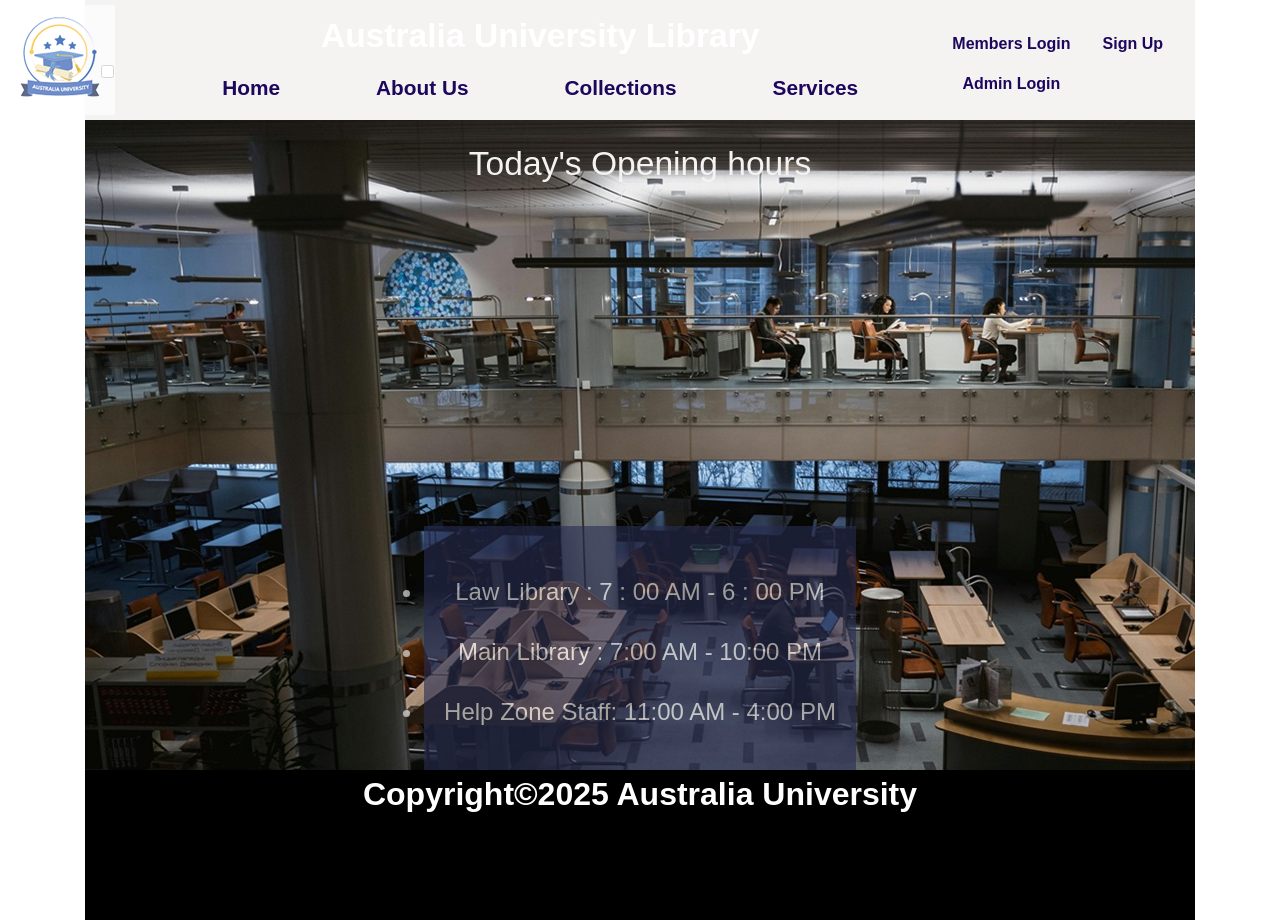
<file: Client-side/index.html>
<!doctype html>
<html lang="en">
  <head>
    <!-- Required meta tags -->
    <meta charset="utf-8">
    <meta name="viewport" content="width=device-width, initial-scale=1, shrink-to-fit=no">

    <!-- Bootstrap CSS  -->
    <link rel="stylesheet" href="https://cdn.jsdelivr.net/npm/bootstrap@4.0.0/dist/css/bootstrap.min.css"
     integrity="sha384-Gn5384xqQ1aoWXA+058RXPxPg6fy4IWvTNh0E263XmFcJlSAwiGgFAW/dAiS6JXm" crossorigin="anonymous">

     <link rel="stylesheet" href="css/style.css">
      <style> 
         section{
            background-image: url('img/library-hero3.jpg');
         }
       </style>
   
    <title>AU Library Management System</title>
  </head>
  <body>
    <div class="container">
    
         <header id="home">
           <nav class="nav">
               <div class="index-container">
                    <a href="index.html" class="nav-logo">
                    <img src="img/university-logo.png" id="au-logo" alt="AU logo">
                    </a>
                   
                    <input type="checkbox" id="menu-toggle">        
                      <label for="menu-toggle" class="hamburger">
                            <span class="bar"></span>            
                            <span class="bar"></span>            
                            <span class="bar"></span>                      
                      </label>
                    <div class="uni-name-nav"> 
                      <h1>Australia University Library </h1>
                      <ul class="nav-menu">
                          <li class="nav-item"><a href="index.html" class="nav-link">Home</a></li>
                          <li class="nav-item"><a href="about.html" class="nav-link">About Us</a></li>
                          <li class="nav-item"><a href="collections.html" class="nav-link">Collections</a></li>
                          <li class="nav-item"><a href="services.html" class="nav-link">Services</a></li>
                      </ul>
                     </div>
                    <div> 
                        <ul class="sign-item">
                          <li class="sign"><a href="member-login.html" class="nav-link">Members Login</a><a href="admin-login.html" class="nav-link">Admin Login</a></li>
                          <li class="sign"><a href="signup.html" class="nav-link">Sign Up</a></li>
                        </ul>
                    </div>                    
            </div>     
          </nav>
       </header>
       <section>
          
            <div class="container mx-auto">
              <br>
            <h2 style="text-align: center; font-size: 2.1rem;">Today's Opening hours</h2><br>
            </div>
             <div class="box">
              <br><br>
                <ul>
                    <li style="text-align: center; font-size: 1.5rem;">Law Library  :   7 : 00 AM  -   6 : 00 PM</li><br>
                    <li style="text-align: center; font-size: 1.5rem;">Main Library :   7:00 AM  -  10:00 PM </li><br>
                    <li style="text-align: center; font-size: 1.5rem;">Help Zone Staff: 11:00 AM - 4:00 PM</li><br>
                </ul>
            </div>
        
        </section>

        <footer>
            
            <p class="footer" style="font-size:2rem; font-weight:900; color:white;">Copyright&copy;2025 Australia University </p>
            
        </footer>
    </div>
  </body>
</html>
</file>
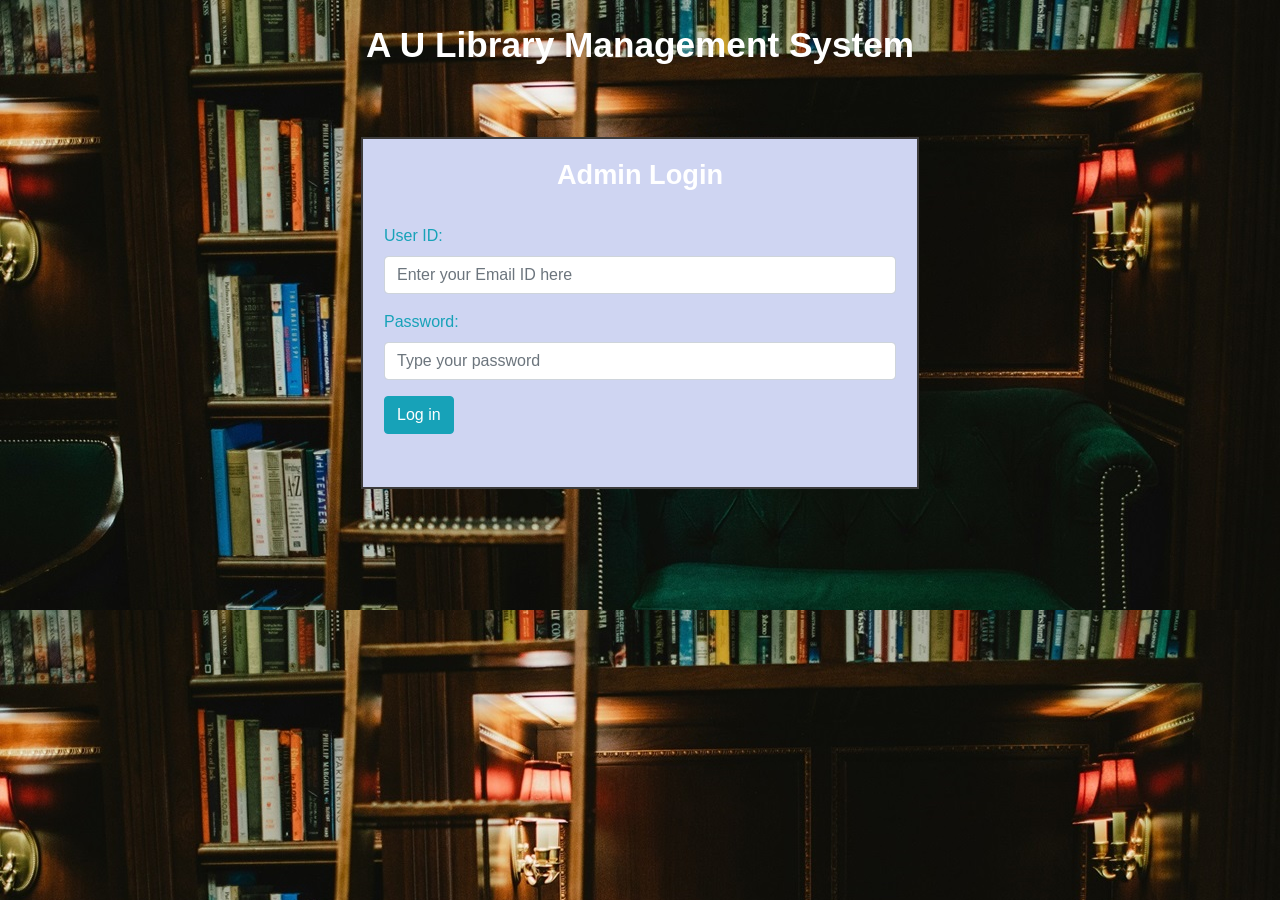
<file: Client-side/admin-login.html>
<!DOCTYPE html>
<html lang="en">

<head>
    <meta charset="UTF-8">
    <meta name="viewport" content="width=device-width, initial-scale=1.0">
    <link rel="stylesheet" href="https://cdn.jsdelivr.net/npm/bootstrap@4.0.0/dist/css/bootstrap.min.css"
     integrity="sha384-Gn5384xqQ1aoWXA+058RXPxPg6fy4IWvTNh0E263XmFcJlSAwiGgFAW/dAiS6JXm" crossorigin="anonymous">
     <link rel="stylesheet" href="css/style.css">
    <title>Login Form</title>

    <style>
        body {
           background-image: url('img/hero-image2.jpg');
        }
    </style>
    
</head>

<body class="login-container"> 
    <br>
    <h1 style="text-align:center; font-size:2.2rem; color:white">A U Library Management System</h1><br> 
           
<div id="login">

<div class="container">
<div id="login-row" class="row justify-content-center align-items-left">
<div id="login-column" class="col-md-18">
    
<div id="login-box" class="col-md-30">
    
          <div id="decor-admin">  
                <form  action="edit-return.html" id="admin-login" class="form" method="post" onsubmit="return validateForm();">
                    <h1 style="text-align:center; font-size:1.7rem;">Admin Login</h1><br> 
                
                        <div class="form-group">
                            <label for="email"  class="text-info">User ID: </label> 
                            <input type="email" name="email" id="email"  class="form-control" placeholder="Enter your Email ID here"required> 
                            <div class="invalid-feedback">
                                A valid Email address is required!
                            </div>
                        </div>
                        <div class="form-group">
                            <label for="password" class="text-info">Password:</label><br>
                            <input type="password" name="password" id="password" class="form-control" placeholder="Type your password" required>
                            <div class="invalid-feedback">
                                A valid password is required!
                            </div>
                        </div>
                        <div class="form-group">
                            <input type="submit" name="submit" class="btn btn-info btn-md" value="Log in">
                        </div>
                </form> 
        

         <!---   Javascript for custom form validation  ---->
         <script>
            
         function validateForm() {
   
				var e = "";
				var validity = true;
					
				var emailregex = /^\w+([\.-]?\w+)*@\w+([\.-]?\w+)*(\.\w{2,3})+$/;
				var passwordregex = /^(?=.*\d)(?=.*[a-z])(?=.*[A-Z])(?=.*[^a-zA-Z0-9])(?!.*\s).{8,15}$/;
					
				e = document.getElementById("email");
                p= document.getElementById("password");
                
				e.classList.remove("is-invalid");
                p.classList.remove("is-invalid");	

				if ( (e.value == "") || !emailregex.test(e.value) ) {
					e.classList.add("is-invalid");
					validity = false;
				}else
				
                if ( (p.value == "") || !passwordregex.test(p.value) ) {
					p.classList.add("is-invalid");
					validity = false;
				}
				return validity;
			}	

         </script>
    </div>
        


</div>
</div>
</div>
</div>


</body>
</html>
</file>
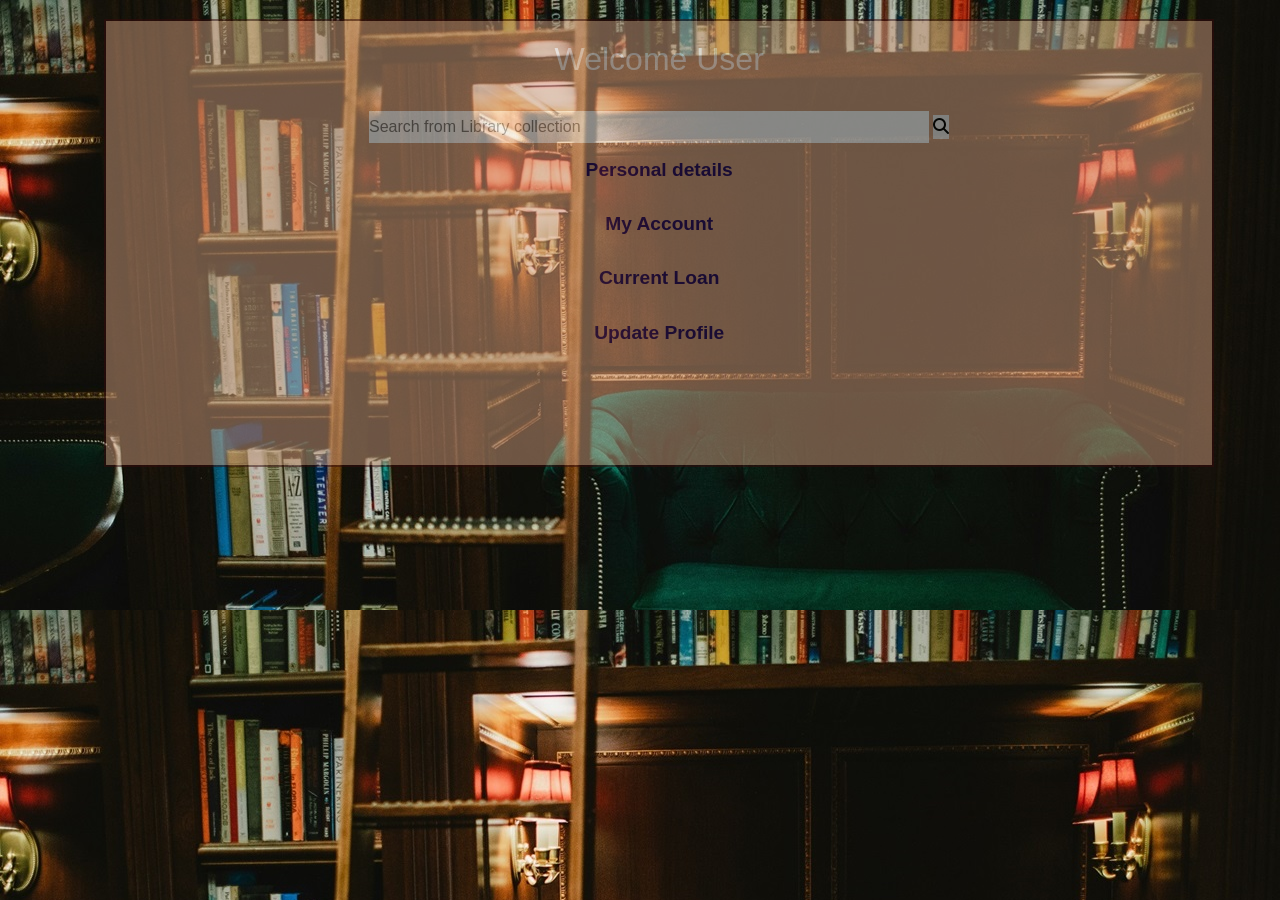
<file: Client-side/browse-borrow.html>
<!DOCTYPE html>
    <html lang="en">
    <head>
        <meta charset="UTF-8">
        <meta name="viewport" content="width=device-width, initial-scale=1.0">
        <title>User dashboard</title>
        <link rel="stylesheet" href="https://cdnjs.cloudflare.com/ajax/libs/font-awesome/6.4.0/css/all.min.css">
    

    <link rel="stylesheet" href="https://cdn.jsdelivr.net/npm/bootstrap@4.0.0/dist/css/bootstrap.min.css"
     integrity="sha384-Gn5384xqQ1aoWXA+058RXPxPg6fy4IWvTNh0E263XmFcJlSAwiGgFAW/dAiS6JXm" crossorigin="anonymous">
     <link rel="stylesheet" href="css/style.css">
    <title>User dashboard Form</title>

    <style>
        body {
           background-image: url('img/hero-image2.jpg');
        }
    </style>
    
</head>
    
    
    </head>
    <body>

   <form>
    <body class="login-container"> 
    
<div class="container">
     <div id="user-dashboard">
         <form  action="book.php" id="browse" class="form" method="post" >
                    <h2>Welcome User</h2><br>        
    
                <div  id="search-box"> <input type="text"  placeholder="Search from Library collection" style="width:35rem; height: 2rem;">
            
                    <button type="submit" ><i class ="fa fa-search" aria-hidden="true"></i></button>
                    </div>
                <ul> 
                    <li><a href="profile.php">Personal details</a></li>
                    <li><a href="myaccount.php">My Account</a></li>
                    <li><a href="books-borrowed.php">Current Loan</a></li>
                    <li><a href="update-profile">Update Profile</a></li>
                 </ul>

           </form>
        </div>
    </div>
    </body>
    </html>
</file>
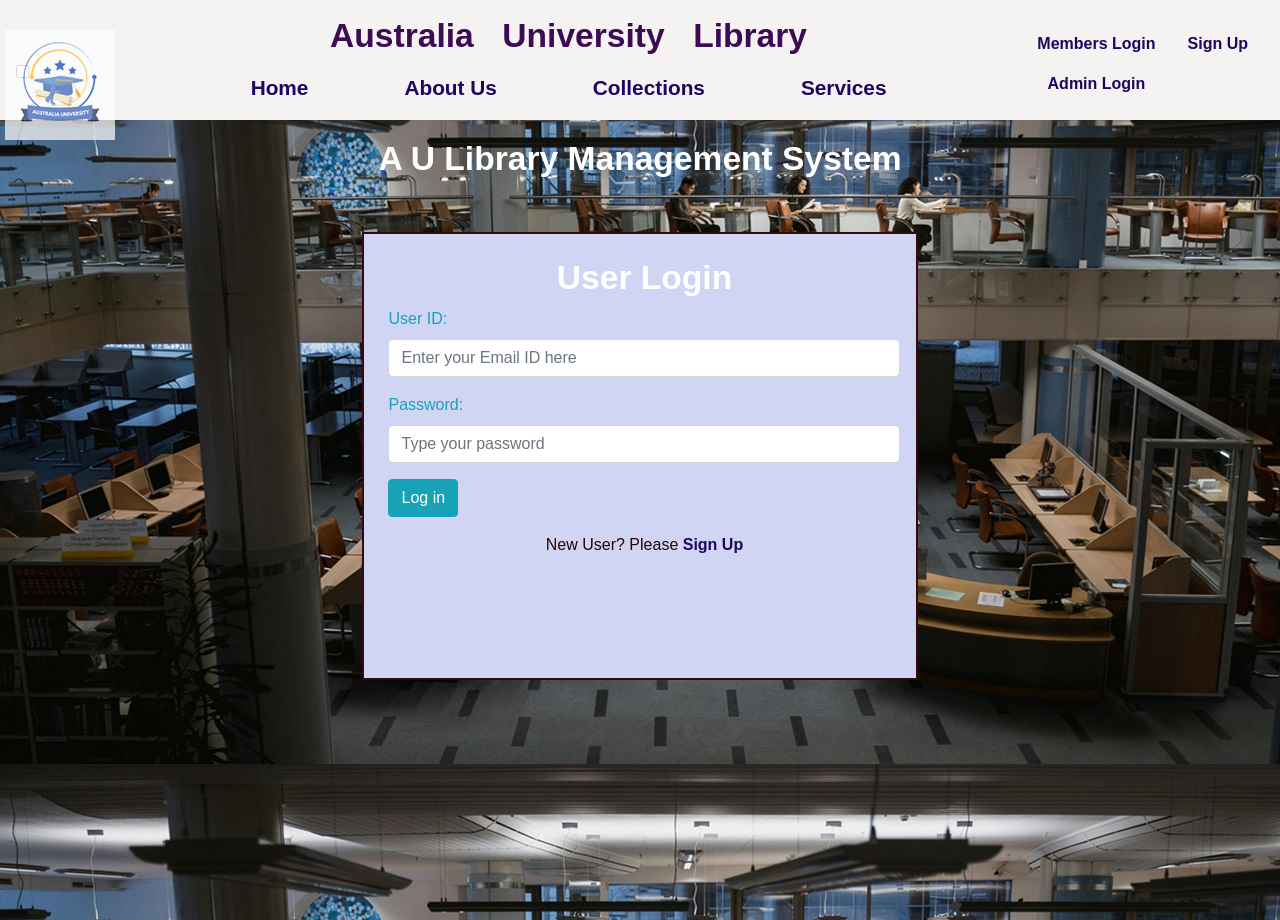
<file: Client-side/member-login.html>
<!DOCTYPE html>
<html lang="en">

<head>
    <meta charset="UTF-8">
    <meta name="viewport" content="width=device-width, initial-scale=1.0">
    <link rel="stylesheet" href="https://cdn.jsdelivr.net/npm/bootstrap@4.0.0/dist/css/bootstrap.min.css"
     integrity="sha384-Gn5384xqQ1aoWXA+058RXPxPg6fy4IWvTNh0E263XmFcJlSAwiGgFAW/dAiS6JXm" crossorigin="anonymous">
     <script src="https://ajax.googleapis.com/ajax/libs/jquery/3.7.1/jquery.min.js"></script>
  <script src="https://maxcdn.bootstrapcdn.com/bootstrap/3.4.1/js/bootstrap.min.js"></script>

     <link rel="stylesheet" href="css/style.css">
    <title>Login Form</title>

    <style>
        body {
           background-image: url('img/library-hero3.jpg');
        }
    </style>
    
</head>

<body class="login-container"> 
     <div class="wrapper">
    
         <header id="home">
           <nav class="nav">
               <div class="index-container">
                    <a href="index.html" class="nav-logo">
                    <img src="img/university-logo.png" id="au-logo" alt="AU logo" style="padding-top:1.6rem;"">
                    </a>
                   
                    <input type="checkbox" id="menu-toggle">        
                      <label for="menu-toggle" class="hamburger">
                            <span class="bar"></span>            
                            <span class="bar"></span>            
                            <span class="bar"></span>                      
                      </label>
                    <div class="uni-name-nav"> 
                      <h1 style="word-spacing: 1.2rem">Australia University Library </h1>
                      <ul class="nav-menu">
                          <li class="nav-item"><a href="index.html" class="nav-link">Home</a></li>
                          <li class="nav-item"><a href="about.html" class="nav-link">About Us</a></li>
                          <li class="nav-item"><a href="collections.html" class="nav-link">Collections</a></li>
                          <li class="nav-item"><a href="services.html" class="nav-link">Services</a></li>
                      </ul>
                     </div>
                    <div> 
                       <ul class="sign-item">

                           <li class="sign"><a href="member-login.html" class="nav-link">Members Login</a><a href="admin-login.html" class="nav-link">Admin Login</a></li>
                          <li class="sign"><a href="signup.html" class="nav-link">Sign Up</a></li>
                        </ul>                        
                   </div>
            </div>    
          </nav>
       </header>
    
<div class="container">
<div id="login-row" class="row justify-content-center align-items-left">
<div id="login-column" class="col-md-7">
    
<div id="login-box" class="col-md-5">
      <h1>A U Library Management System</h1><br>
     <div id="decor-member">
            <form  action="browse-borrow.html" id="member-login" class="form" method="post"  onsubmit="return validateLoginForm()" novalidate>
                 <h1 style="text-align:center; font-size:2.1rem;"> User Login</h1>   
 
                <div class="form-group">
                    <label for="email"  class="text-info">User ID: </label> 
                    <input type="email" name="email" id="email"  class="form-control" placeholder="Enter your Email ID here"  required>
                    <div class="invalid-feedback">
                        A valid email addres is required!
                    </div>
                </div> 
                
                <div class="form-group">
                    <label for="password" class="text-info">Password:</label><br>
                    <input type="password" name="password" id="password" class="form-control" placeholder="Type your password" required>
                    <div class="invalid-feedback">
                        A valid password is required! It should be 8 to 15 characters length,one uppercase, one lowercase, one number, one special character
                    </div>
                </div>
                <div class="form-group">
                    <input type="submit" name="submit" class="btn btn-info btn-md" value="Log in">
                </div>
                <div> New User? Please<a href="signup.html"> Sign Up</a> </div>
            </form> 
        </div>

          
         <!---------------------       Javascript for custom form validation                     --------------------->
 <script>
            
 function validateLoginForm() {
   
				var e = "";
				var validity = true;
					
			
                var emailregex = /^\w+([\.-]?\w+)*@\w+([\.-]?\w+)*(\.\w{2,3})+$/;
				var passwordregex = /^(?=.*\d)(?=.*[a-z])(?=.*[A-Z])(?=.*[^a-zA-Z0-9])(?!.*\s).{8,15}$/;
					
				e = document.getElementById("email");
                p= document.getElementById("password");
                
				e.classList.remove("is-invalid");
                p.classList.remove("is-invalid");	

				if ( (e.value == "") || !emailregex.test(e.value) ) {
					e.classList.add("is-invalid");
					validity = false;
				}else
				
                if ( (p.value == "") || !passwordregex.test(p.value) ) {
					p.classList.add("is-invalid");
					validity = false;
				}
				return validity;
			}	

         </script>
         
    </div>
        
</div>
</div>
</div>
</body>
</html>
</file>
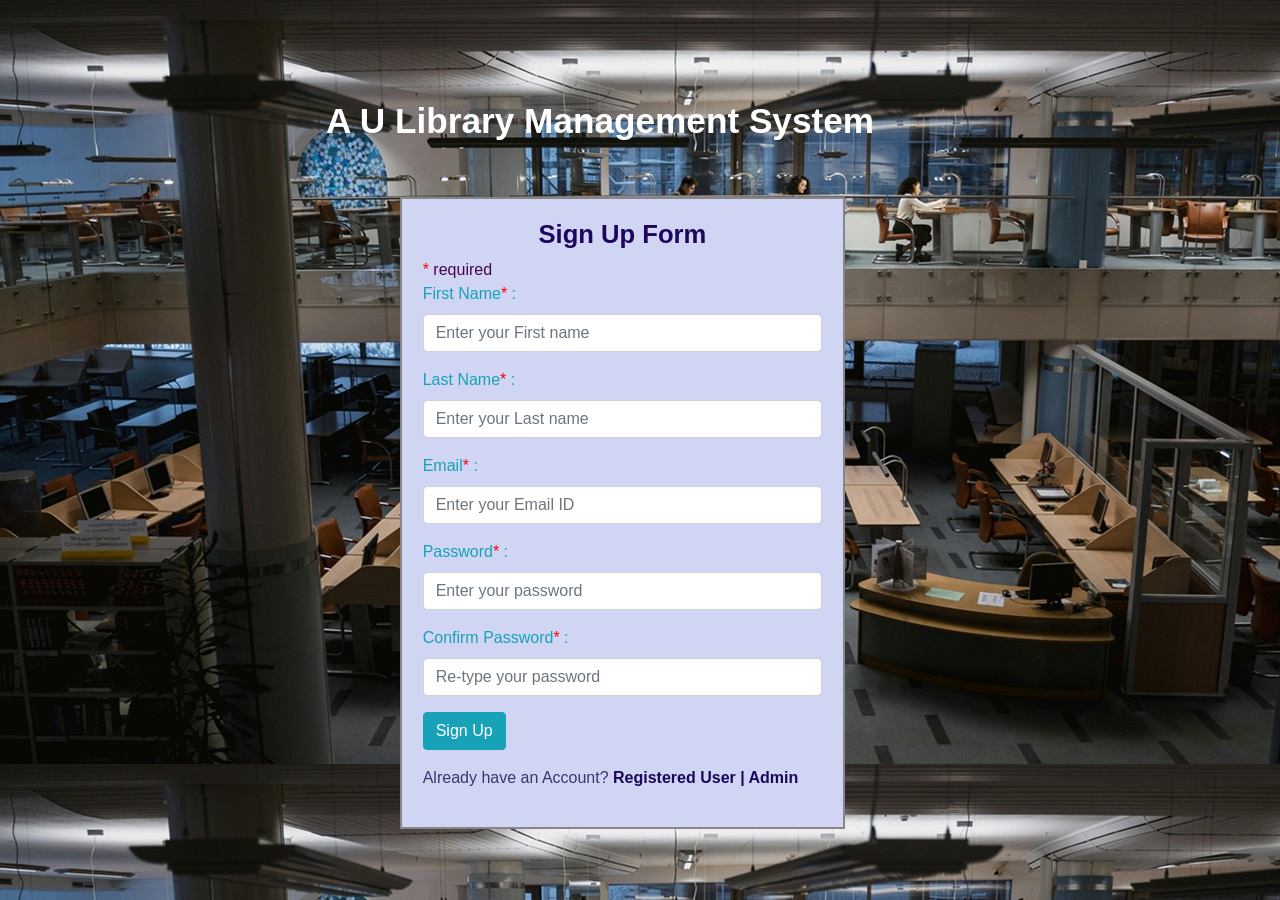
<file: Client-side/signup.html>
<!DOCTYPE html>
<html lang="en">

<head>
    <meta charset="UTF-8">
    <meta name="viewport" content="width=device-width, initial-scale=1.0">
    <link rel="stylesheet" href="https://cdn.jsdelivr.net/npm/bootstrap@4.0.0/dist/css/bootstrap.min.css"
     integrity="sha384-Gn5384xqQ1aoWXA+058RXPxPg6fy4IWvTNh0E263XmFcJlSAwiGgFAW/dAiS6JXm" crossorigin="anonymous">
     <link rel="stylesheet" href="css/style.css">
    <title>Registration Form</title>
    <style>
      body{
           background-image: url('img/library-hero3.jpg');
        }
    </style>
</head>

<body class="login-container" style="text-align:center; height:800px; width: 1200px; padding-top:100px;"> 
<div class="wrapper"> 
<section>
<div class="container">
    <h1>A U Library Management System</h1><br>
<div id="register-row" class="row justify-content-center align-items-center">
<div id="register-column" class="col-md-5">
    <!-----------------------SIGN UP FORM   ----------------------------------->   
     <div>    
    <div id="register-box" class="col-md-10">
        <form  action="member-login.html" id="register-form" class="form" method="post" onsubmit="return validateSignUpForm();" novalidate>
            <h1 style="font-size:1.6rem;">Sign Up Form</h1>  
           <div class="form-group">
                <h7><span>* </span>required</h7><br>
                <label for="fname" class="text-info">First Name<span>* </span>:</label>
                <input type="text" name="fname" id="fname" class="form-control" placeholder="Enter your First name" required>
                <div class="invalid-feedback">
                    First Name cannot be empty! Contains only alpha characters
                </div>
            </div>
           <div class="form-group">
                <label for="lname" class="text-info">Last Name<span>* </span>:</label>
                <input type="text" name="lname" id="lname" class="form-control"  placeholder="Enter your Last name" required>
                <div class="invalid-feedback">
                    Last Name canot be empty! 
                </div>
           </div>
           <div class="form-group">
                <label for="email"  class="text-info">Email<span>* </span>: </label> 
                <input type="email" name="email" id="email"  class="form-control"  placeholder="Enter your Email ID" required> 
                <div class="invalid-feedback">
                     A valid email addres is required!
                </div>
           </div>
           <div class="form-group">
                <label for="password" class="text-info">Password<span>* </span>:</label><br>
                <input type="password" name="password" id="password" class="form-control" placeholder="Enter your password" required>
                <div class="invalid-feedback">
                        A valid password is required! It should be 8 to 15 characters length,one uppercase, one lowercase, one number, one special character 
                </div>
            </div>
           <div class="form-group">

                     <label for="cfpassword" class="text-info">Confirm Password<span>* </span>:</label><br>
                    <input type="password" name="cfpassword" id="cfpassword" class="form-control" placeholder="Re-type your password" required>
                    <div class="invalid-feedback">
                       Password do not match! 
                    </div>
            </div>
            <div class="form-group">
               <input type="submit" name="submit" class="btn btn-info btn-md" value="Sign Up">
            </div>
            <div>
              <p>Already have an Account? <a href="member-login.html">Registered User 
                    |</a><a href="admin-login.html">   Admin</a></p>
            </div>
        </form>
       </div>
    <script>
     function validateSignUpForm() {
   
				var e = "";
				var validity = true;
					
			    var fnameregex = /^[a-zA-Z]+$/;
                var lnameregex = /^[a-zA-Z]+$/;
                var emailregex = /^\w+([\.-]?\w+)*@\w+([\.-]?\w+)*(\.\w{2,3})+$/;
				var passwordregex = /^(?=.*\d)(?=.*[a-z])(?=.*[A-Z])(?=.*[^a-zA-Z0-9])(?!.*\s).{8,15}$/;
                var cfpasswordregex = /^(?=.*\d)(?=.*[a-z])(?=.*[A-Z])(?=.*[^a-zA-Z0-9])(?!.*\s).{8,15}$/;
					
				f = document.getElementById("fname");
                l= document.getElementById("lname");
                e = document.getElementById("email");
                p= document.getElementById("password");
                cp= document.getElementById("cfpassword");


                f.classList.remove("is-invalid");
                l.classList.remove("is-invalid");	
				e.classList.remove("is-invalid");
                p.classList.remove("is-invalid");	
                cp.classList.remove("is-invalid");

				if ( (f.value == "" )||!fnameregex.test(f.value)) {
					f.classList.add("is-invalid");
					validity = false;
				}

                if ( (l.value == "") ||!lnameregex.test(l.value)) {
					l.classList.add("is-invalid");
					validity = false;
				}
               
				if ( (e.value == "") || !emailregex.test(e.value) ) {
					e.classList.add("is-invalid");
					validity = false;
				}
				
                if ( (p.value == "") || !passwordregex.test(p.value) ) {
					p.classList.add("is-invalid");
					validity = false;
				}

                if ((cp.value == "") || !cfpasswordregex.test(cp.value)){
                    cp.classList.add("is-invalid");
                    validity = false;
                     }

				return validity;
			}	
     </script>
 </div>   
</div>
</div>
</div>
</section>
</div>
</body>
</html>
</file>
<file: Client-side/css/style.css>
*{
    margin:0em;
    padding: 0em;
    border-style: none;
    box-sizing: border-box;
    
}
body{
   font-family:90%'Segoe UI', Tahoma, Geneva, Verdana, sans-serif;
   text-align: center;
}
.container{
   
   height:800px;
    width:100%;     
}
header{
    height:120px;
   /* width:1920px;   */
    background-color:#f5f2f2;
}
section{
    margin-top: 0;
    display:flex;
    flex-direction: column;
    align-items: center;
     color: #f5f2f2;
    text-decoration: none;
    list-style: none;
    height:650px;
    width:100%; 
}
section h1{
    text-align:center; 
    font-size:2.2rem; 
    color:white;                    
}                                       
footer{
    height:150px;
    width:100%;
    background-color:black;
}
.nav-logo{
    float:left;
    position: absolute;
    left:0.3em;
    top: 0.3em;
    padding-bottom:0.1rem;
    opacity: 0.7;
    z-index: 1;
    width:1rem;
    height:1rem;          
}
section .box{
   
     color: white;
      text-decoration: none;
       list-style: none;   
    
}
/*-------------------------       -INDEX PAGE OPENING HOURS BOX      ____________________________________*/
.box{
    height:17rem;
    width: 27rem;
    align-items: center;
    background-color:rgb(40, 45, 83);
     margin:auto;
    opacity:0.6;
}
    
.container h1, h2 li{
   align-items: center;
   color:white;
   text-align: center;
} 

/********************************                NAVIGATION   BAR           ***************************************/

#home .index-container{
  display:flex;
    flex-direction: row;
    justify-content: space-between;
    align-items:center;
    margin: 0 auto;
    padding: 1rem;
    width:100%;
}
.uni-name-nav{
    display:flex;
    flex-direction:column;
}

.uni-name-nav ul{
    display:flex;
    flex-direction: row;
    list-style: none;
}
.uni-name-nav ul li{

     padding: 0 2rem;
    font-size: 1.3rem;
    font-weight: 900;
   
}
.uni-name-nav ul li a:hover
{
    border:1px solid red;
    color: #551a1a; 
    background-color: aliceblue;
   
}
/********************************** admin dashboard     ************************/

.collapse ul{
   display: flex;
   flex-direction: column;
   width:20%;
   float:left;
   background-color: rgb(88, 66, 225);
     height:800px;
}

/*--------------Navigational lins to Login, Register pages      ------------------------------------*/
.sign-item{
    display:flex;
    flex-direction: row;
    text-align: right;
    list-style: none;
    right:0;
    top:0;
    font-weight: 800;
}

h1{
    font-size:2.1rem;
    color: rgb(60, 11, 83);
    font-weight: 700;
    text-align: center;
    
}

/**************************   Login page and admin page forms--*****************************************/
#member-login, #admin-login{
    width:32rem;
    color:rgb(42, 3, 3); 
   /*  color:hsl(266, 51%, 35%);     */
     
}
#decor-member, #deocr-admin{
    color: rgb(23, 23, 87); 
}

#decor-member{
        background-color:hsl(230, 58%, 88%);
        border:2px solid rgb(54, 10, 10);
        padding:1.5rem;
        max-width: 100%;
        height:28rem;
        margin:1.3rem;
    }
#decor-admin{
        background-color: hsl(230, 58%, 88%);
        border:2px solid rgb(61, 60, 60);
        padding:1.3rem;
        max-width: 100%; 
        height:22rem; 
        margin:1.2rem;
}
.form-group{
    
    text-align: left;
}
#login-box{
   
    padding: 1.2rem;
    max-width:100%;
}

    /*-****************************************          REGISTER PAGE     ************************************--*/
#register-box{
    border:2px solid rgb(134, 134, 139);
    background-color: hsl(230, 58%, 88%);
    max-height: auto;
    padding:1.3rem;
    margin:1.4rem;
    max-width: 100%;
    text-align: left;
    color:rgb(56, 56, 109); 
}

#register-box h1, a{
    color:rgb(28, 7, 92);
    font-weight:700;
    text-align:center; 
}
span{
    color:red;
}

h7{
    color:rgb(72, 5, 82)
}
.text-info, .form-group{
    color:rgb(14, 14, 239);
}

/********************************   USER DASHBOARD / BORROW/   BROWSE PAGE        **********************************/
#user-dashboard{
   
    background-color: #cd9c7e;
        border:2px solid rgb(54, 10, 10);
        padding:1.2rem;
        width: 100%;
        height:28rem;
        margin:1.2rem;
        opacity:0.5;
        list-style:none;
        color:hsl(0, 24%, 96%);
}
#user-dashboard ul li{
    list-style: none;
    font-weight:800;
    font-size: 1.2rem;
    color:hsl(0, 24%, 96%);
    padding:0.8rem; 
}
main{
    height: 48rem;
}
#home .footer{

    background-color: rgb(15, 15, 27);
}
</file>
